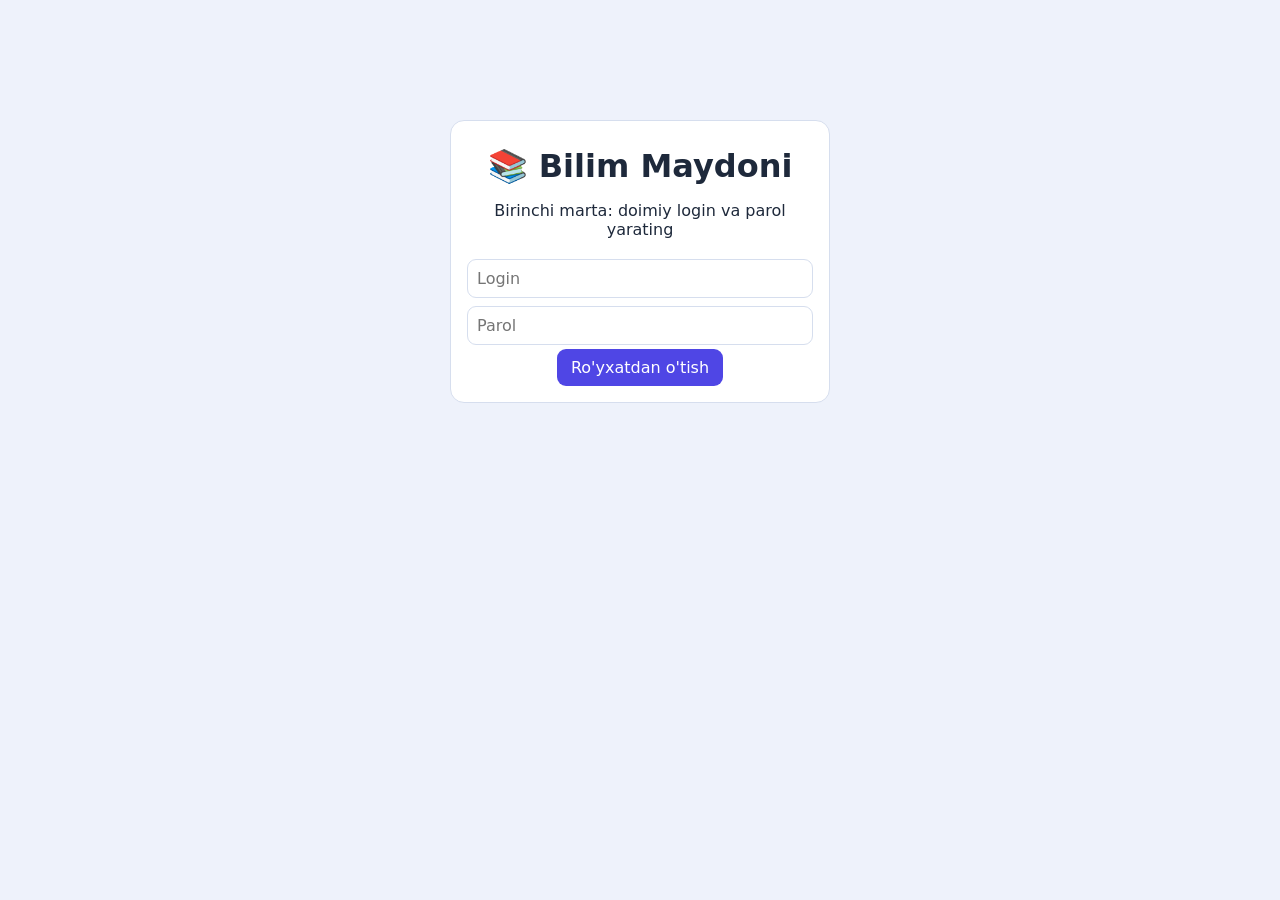
<file: index.html>
<!DOCTYPE html><html lang="uz"><head><meta charset="utf-8"><meta name="viewport" content="width=device-width, initial-scale=1, viewport-fit=cover"><title>Bilim Maydoni</title><link rel="stylesheet" href="style.css"></head><body><div id="app"></div><div id="pa"></div><script src="script.js"></script></body></html>
</file>
<file: style.css>
:root{--bg:#eef2fb;--c:#fff;--t:#1e293b;--p:#4f46e5;--g:#16a34a;--r:#dc2626;--b:#d6deee;box-sizing:border-box;padding-top:env(safe-area-inset-top,0px);padding-bottom:env(safe-area-inset-bottom,0px)}
@media(prefers-color-scheme:dark){:root:not([data-theme=light]){--bg:#0f172a;--c:#1e293b;--t:#e2e8f0;--b:#334155}}
*{box-sizing:border-box}html{scroll-padding-top:env(safe-area-inset-top,0px)}
body{margin:0;font:16px system-ui,Segoe UI,Arial,sans-serif;background:var(--bg);color:var(--t)}
#app{max-width:980px;margin:auto;padding:12px}
nav{display:flex;gap:6px;overflow-x:auto;padding:8px 0;position:sticky;top:env(safe-area-inset-top,0px);background:var(--bg);z-index:5}
nav button{white-space:nowrap}
.card{background:var(--c);border:1px solid var(--b);border-radius:14px;padding:16px;margin:10px 0}
h1,h2,h3{margin:.3em 0}
button{background:var(--p);color:#fff;border:0;border-radius:9px;padding:9px 14px;font:inherit;cursor:pointer}
button.s{background:transparent;color:var(--t);border:1px solid var(--b)}button.on{background:var(--p);color:#fff}
button.d{background:var(--r)}button.g{background:var(--g)}
input,textarea,select{width:100%;padding:9px;margin:4px 0;border:1px solid var(--b);border-radius:9px;font:inherit;background:var(--c);color:var(--t)}
.row{display:flex;gap:8px;flex-wrap:wrap;align-items:center}.row>*{flex:1 1 140px}.row>button{flex:0 0 auto}
.auth{max-width:380px;margin:12vh auto;text-align:center}
.grid{display:grid;grid-template-columns:repeat(auto-fill,minmax(210px,1fr));gap:10px}
.item{border:1px solid var(--b);border-radius:12px;padding:12px;cursor:pointer}.item:hover{border-color:var(--p)}
.opt{display:block;width:100%;text-align:left;margin:6px 0;background:var(--c);color:var(--t);border:2px solid var(--b)}
.opt.ok{border-color:var(--g);background:#16a34a33}.opt.no{border-color:var(--r);background:#dc262633}
.who{font-size:1.6rem;text-align:center;padding:14px;background:var(--p);color:#fff;border-radius:12px;margin-top:12px}
table{border-collapse:collapse;width:100%}td,th{border:1px solid var(--b);padding:6px;text-align:left}
.w{overflow-x:auto}.cw td{width:30px;height:30px;padding:0;text-align:center;position:relative;font-weight:700}
.cw td.f{border:1.5px solid #000;background:#fff;color:#000}.cw td.e{border:0}.cw sup{position:absolute;left:2px;top:0;font-size:9px;font-weight:400}
.big{font-size:2rem;letter-spacing:6px;text-align:center;font-weight:700;margin:10px}
#pa{display:none}
@media print{body>*:not(#pa){display:none!important}#pa{display:block;color:#000;background:#fff;padding:10px}#pa td,#pa th{border:1px solid #000}}
</file>
